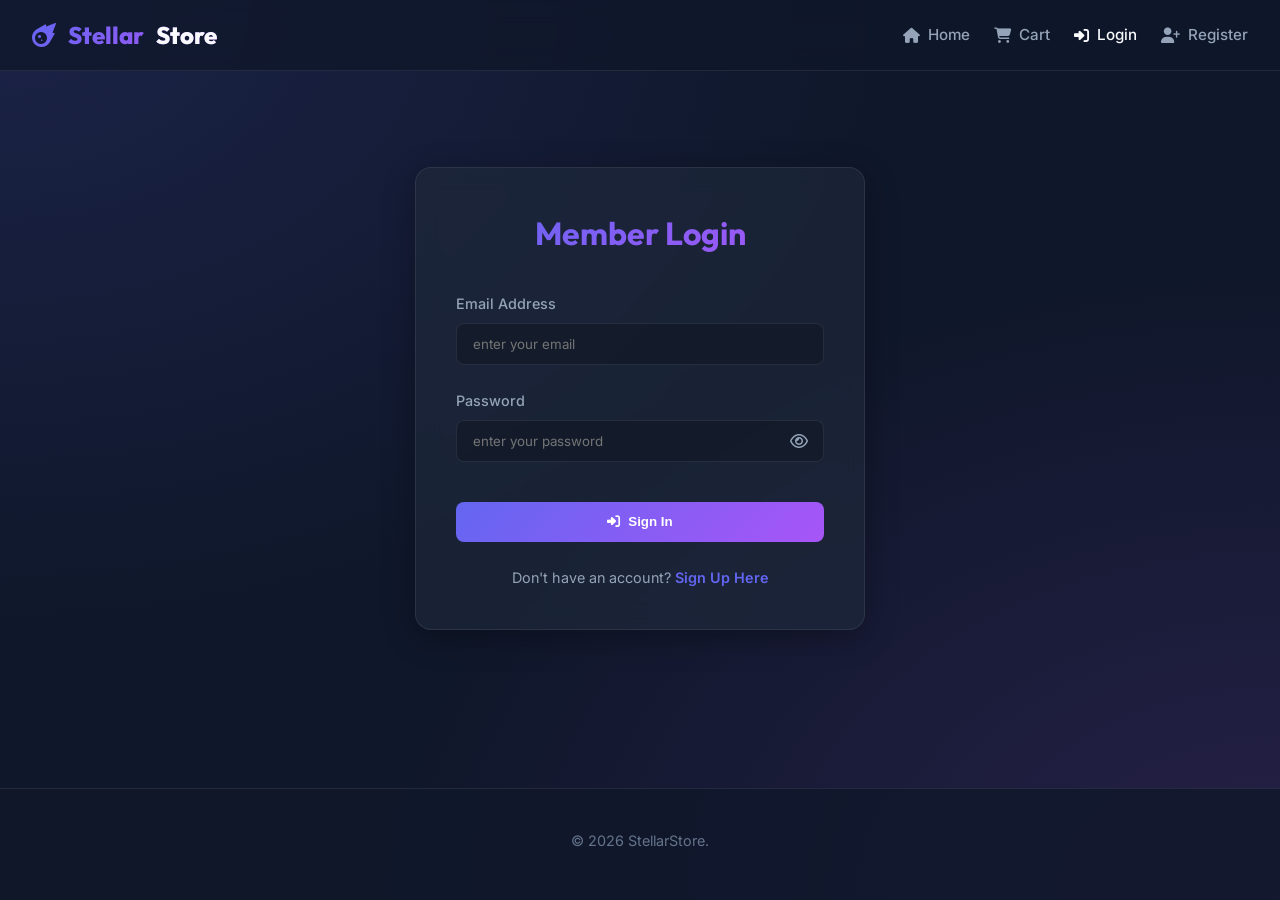
<file: src/main/resources/static/admin.html>
<!DOCTYPE html>
<html lang="en">

<head>
    <meta charset="UTF-8">
    <meta name="viewport" content="width=device-width, initial-scale=1.0">
    <title>Admin Dashboard - StellarStore</title>
    <link rel="stylesheet" href="css/style.css">
    <link rel="stylesheet" href="https://cdnjs.cloudflare.com/ajax/libs/font-awesome/6.4.0/css/all.min.css">
</head>

<body>

    <!-- Toast Notifications Container -->
    <div id="toast-container" class="toast-container"></div>

    <!-- Navigation Bar -->
    <nav class="navbar">
        <div class="nav-brand" onclick="window.location.href='index.html'">
            <i class="fas fa-meteor"></i> Stellar<span>Store</span>
        </div>
        <div class="menu-toggle">
            <i class="fas fa-bars"></i>
        </div>
        <div class="nav-links">
            <a href="index.html" class="nav-item"><i class="fas fa-home"></i> Home</a>
            <a href="cart.html" class="nav-item"><i class="fas fa-shopping-cart"></i> Cart</a>
            <a href="admin.html" id="nav-admin-link" class="nav-item active"><i class="fas fa-user-shield"></i> Admin
                Panel</a>
            <div id="nav-user-display" class="user-pill">
                <!-- User Initials Avatar & Name -->
            </div>
            <a href="#" id="nav-logout-btn" class="nav-item" onclick="logout()"><i class="fas fa-sign-out-alt"></i>
                Logout</a>
        </div>
    </nav>

    <!-- Admin Dashboard Container -->
    <main class="main-container">

        <div class="admin-layout">

            <!-- Sidebar Navigation -->
            <aside class="admin-sidebar glass-panel">
                <h3 style="margin-bottom: 1.5rem; text-align: center; color: var(--primary-color);">Dashboard</h3>
                <ul class="admin-sidebar-menu">
                    <li id="tab-products" class="admin-menu-item active"><i class="fas fa-box"></i> Manage Products</li>
                    <li id="tab-users" class="admin-menu-item"><i class="fas fa-users"></i> Registered Users</li>
                </ul>
            </aside>

            <!-- Main Panel -->
            <section class="admin-main glass-panel">

                <!-- Tab View: Manage Products -->
                <div id="products-view">
                    <div class="admin-header">
                        <h2>Product Inventory</h2>
                        <button id="open-add-modal-btn" class="btn-primary">
                            <i class="fas fa-plus"></i> Add Product
                        </button>
                    </div>

                    <div class="admin-table-container">
                        <table class="admin-table">
                            <thead>
                                <tr>
                                    <th>S.No.</th>
                                    <th>Image</th>
                                    <th>Product Name</th>
                                    <th>Category</th>
                                    <th>Price</th>
                                    <th>Actions</th>
                                </tr>
                            </thead>
                            <tbody id="products-table-body">
                                <!-- Loaded dynamically via JS -->
                            </tbody>
                        </table>
                    </div>
                </div>

                <!-- Tab View: Registered Users -->
                <div id="users-view" style="display: none;">
                    <div class="admin-header">
                        <h2>Registered Members</h2>
                    </div>

                    <div class="admin-table-container">
                        <table class="admin-table">
                            <thead>
                                <tr>
                                    <th>S.No.</th>
                                    <th>Full Name</th>
                                    <th>Email Address</th>
                                    <th>Access Level</th>
                                </tr>
                            </thead>
                            <tbody id="users-table-body">
                                <!-- Loaded dynamically via JS -->
                            </tbody>
                        </table>
                    </div>
                </div>

            </section>
        </div>

    </main>

    <!-- Add/Edit Product Modal -->
    <div id="product-modal" class="modal">
        <div class="modal-overlay"></div>
        <div class="modal-container glass-panel">
            <div class="modal-header">
                <h2 id="modal-title" style="font-family: 'Outfit';">Add New Product</h2>
                <button class="modal-close"><i class="fas fa-times"></i></button>
            </div>

            <form id="product-form">
                <div class="form-group">
                    <label class="form-label" for="prod-name">Product Name</label>
                    <input type="text" id="prod-name" class="form-control" placeholder="e.g. Advanced Java Guide"
                        required>
                </div>

                <div class="form-group">
                    <label class="form-label" for="prod-category">Category</label>
                    <select id="prod-category" class="form-control" style="background: var(--bg-dark); color: white;"
                        required>
                        <option value="Books">Books</option>
                        <option value="Stationery">Stationery</option>
                    </select>
                </div>

                <div class="form-group">
                    <label class="form-label" for="prod-price">Price (INR ₹)</label>
                    <input type="number" id="prod-price" class="form-control" placeholder="e.g. 450" required min="1"
                        step="0.01">
                </div>



                <div class="form-group">
                    <label class="form-label" for="prod-image">Product Image File</label>
                    <input type="file" id="prod-image" class="form-control" accept="image/*"
                        style="padding: 0.5rem 1rem;">
                </div>

                <div style="display: flex; gap: 1rem; justify-content: flex-end; margin-top: 2rem;">
                    <button type="button" class="btn-secondary modal-close" onclick="closeModal()">Cancel</button>
                    <button type="submit" class="btn-primary">Save Changes</button>
                </div>
            </form>
        </div>
    </div>

    <!-- Footer -->
    <footer>
        <p>&copy; 2026 StellarStore.</p>
    </footer>

    <!-- Scripts -->
    <script src="js/app.js"></script>
    <script src="js/admin.js"></script>
</body>

</html>
</file>
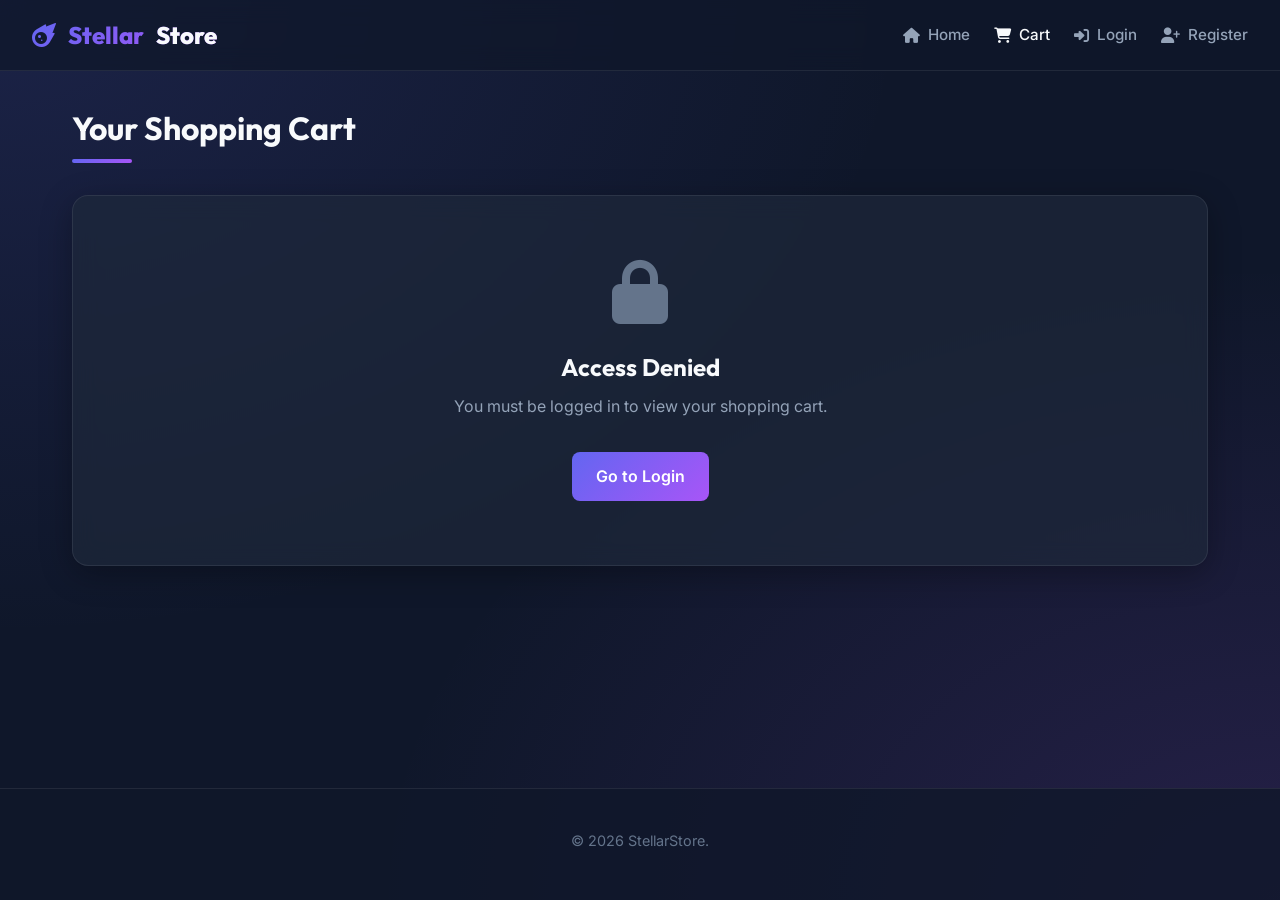
<file: src/main/resources/static/cart.html>
<!DOCTYPE html>
<html lang="en">

<head>
    <meta charset="UTF-8">
    <meta name="viewport" content="width=device-width, initial-scale=1.0">
    <title>Your Shopping Cart - StellarStore</title>
    <link rel="stylesheet" href="css/style.css">
    <link rel="stylesheet" href="https://cdnjs.cloudflare.com/ajax/libs/font-awesome/6.4.0/css/all.min.css">
</head>

<body>

    <!-- Toast Notifications Container -->
    <div id="toast-container" class="toast-container"></div>

    <!-- Navigation Bar -->
    <nav class="navbar">
        <div class="nav-brand" onclick="window.location.href='index.html'">
            <i class="fas fa-meteor"></i> Stellar<span>Store</span>
        </div>
        <div class="menu-toggle">
            <i class="fas fa-bars"></i>
        </div>
        <div class="nav-links">
            <a href="index.html" class="nav-item"><i class="fas fa-home"></i> Home</a>
            <a href="cart.html" class="nav-item active cart-badge-container">
                <i class="fas fa-shopping-cart"></i> Cart
                <span id="cart-badge" class="cart-badge" style="display: none;"></span>
            </a>
            <a href="admin.html" id="nav-admin-link" class="nav-item" style="display: none;"><i
                    class="fas fa-user-shield"></i> Admin Panel</a>
            <a href="login.html" id="nav-login-link" class="nav-item"><i class="fas fa-sign-in-alt"></i> Login</a>
            <a href="register.html" id="nav-register-link" class="nav-item"><i class="fas fa-user-plus"></i>
                Register</a>

            <div id="nav-user-display" class="user-pill" style="display: none;">
                <!-- Dynamically loaded avatar -->
            </div>

            <a href="#" id="nav-logout-btn" class="nav-item" onclick="logout()" style="display: none;"><i
                    class="fas fa-sign-out-alt"></i> Logout</a>
        </div>
    </nav>

    <!-- Cart Layout -->
    <main class="main-container">
        <div class="section-header">
            <h2 class="section-title">Your Shopping Cart</h2>
        </div>

        <!-- Cart Wrapper -->
        <div id="cart-wrapper" class="cart-layout" style="display: none;">

            <!-- Cart Items List -->
            <div id="cart-items-container" class="cart-items-panel glass-panel">
                <!-- Dynamically populated cart rows -->
            </div>

            <!-- Summary Checkout Panel -->
            <div id="cart-checkout-panel" class="cart-summary-panel glass-panel">
                <!-- Dynamically populated summary -->
            </div>

        </div>

        <!-- Empty Cart / Unauthorized State -->
        <div id="cart-empty-state" class="empty-state glass-panel" style="display: none;">
            <i class="fas fa-shopping-basket empty-icon"></i>
            <h3 class="empty-title">Your Cart is Empty</h3>
            <p class="empty-desc">Looks like you haven't added anything to your cart yet. Head back to the store and
                find something you love!</p>
            <a href="index.html" class="btn-primary"><i class="fas fa-arrow-left"></i> Go Shopping</a>
        </div>

    </main>

    <!-- Checkout Success Modal -->
    <div id="success-modal" class="modal">
        <div class="modal-overlay" onclick="closeSuccessModal()"></div>
        <div class="modal-container glass-panel" style="text-align: center; max-width: 400px; padding: 3rem 2rem;">
            <i class="fas fa-check-circle"
                style="font-size: 5rem; color: var(--success-color); margin-bottom: 1.5rem; filter: drop-shadow(0 0 10px rgba(16, 185, 129, 0.4));"></i>
            <h2 style="font-family: 'Outfit'; margin-bottom: 0.5rem;">Order Placed!</h2>
            <p style="color: var(--text-secondary); margin-bottom: 2rem;">Thank you for shopping with StellarStore. Your
                order has been registered successfully!</p>
            <button class="btn-primary" style="width: 100%;" onclick="closeSuccessModal()">
                <i class="fas fa-shopping-cart"></i> Continue Shopping
            </button>
        </div>
    </div>

    <!-- Footer -->
    <footer>
        <p>&copy; 2026 StellarStore.</p>
    </footer>

    <!-- Scripts -->
    <script src="js/app.js"></script>
</body>

</html>
</file>
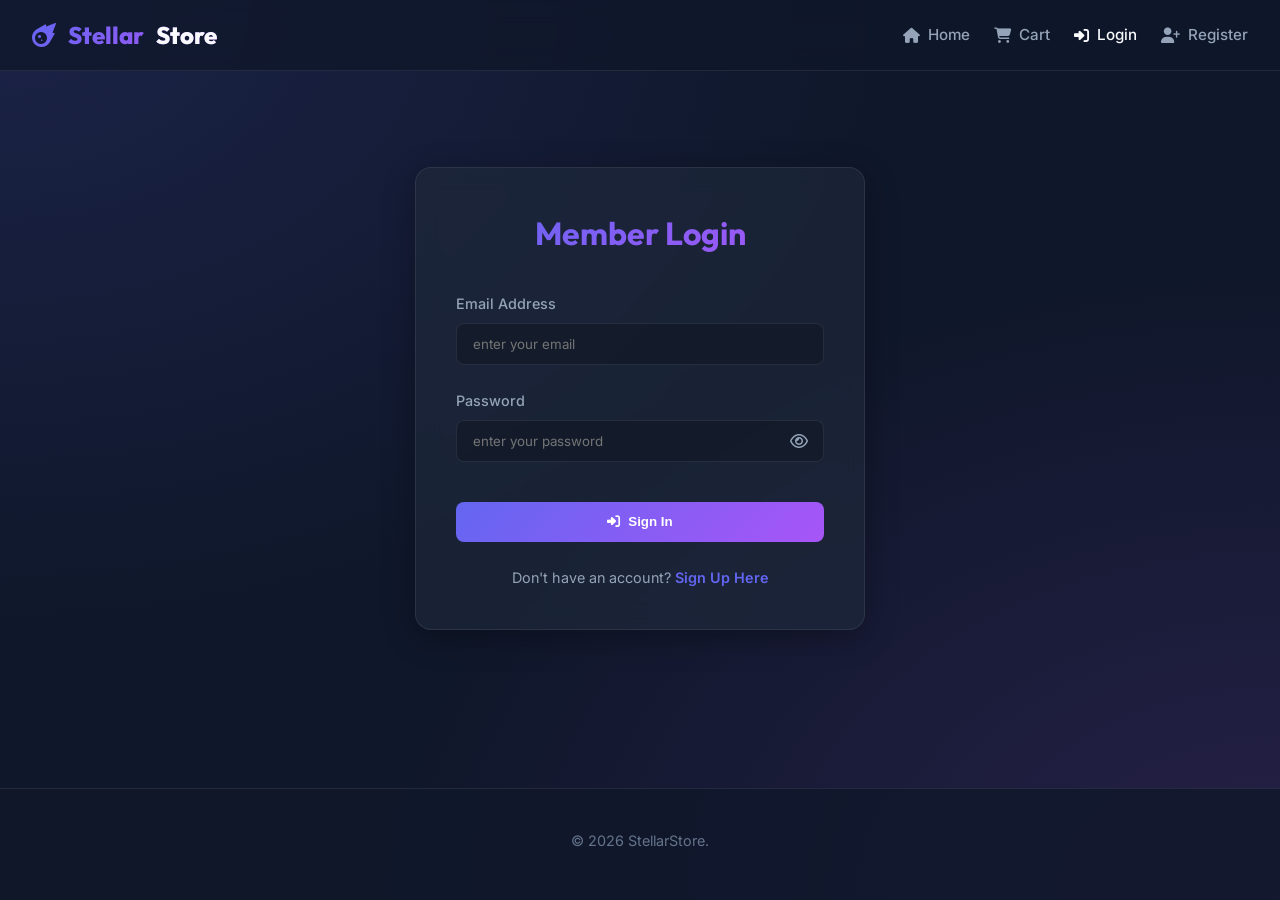
<file: src/main/resources/static/login.html>
<!DOCTYPE html>
<html lang="en">

<head>
    <meta charset="UTF-8">
    <meta name="viewport" content="width=device-width, initial-scale=1.0">
    <title>Login - StellarStore</title>
    <link rel="stylesheet" href="css/style.css">
    <link rel="stylesheet" href="https://cdnjs.cloudflare.com/ajax/libs/font-awesome/6.4.0/css/all.min.css">
</head>

<body>

    <!-- Toast Notifications Container -->
    <div id="toast-container" class="toast-container"></div>

    <!-- Navigation Bar -->
    <nav class="navbar">
        <div class="nav-brand" onclick="window.location.href='index.html'">
            <i class="fas fa-meteor"></i> Stellar<span>Store</span>
        </div>
        <div class="menu-toggle">
            <i class="fas fa-bars"></i>
        </div>
        <div class="nav-links">
            <a href="index.html" class="nav-item"><i class="fas fa-home"></i> Home</a>
            <a href="cart.html" class="nav-item"><i class="fas fa-shopping-cart"></i> Cart</a>
            <a href="login.html" class="nav-item active"><i class="fas fa-sign-in-alt"></i> Login</a>
            <a href="register.html" class="nav-item"><i class="fas fa-user-plus"></i> Register</a>
        </div>
    </nav>

    <!-- Login Container -->
    <main class="main-container">
        <div class="form-card glass-panel">
            <h2 class="form-title">Member Login</h2>

            <form id="login-form">
                <div class="form-group">
                    <label class="form-label" for="login-email">Email Address</label>
                    <input type="email" id="login-email" class="form-control" placeholder="enter your email" required>
                </div>

                <div class="form-group">
                    <label class="form-label" for="login-password">Password</label>
                    <div class="password-wrapper" style="position: relative;">
                        <input type="password" id="login-password" class="form-control"
                            placeholder="enter your password" style="padding-right: 2.5rem;" required>
                        <i class="far fa-eye toggle-password-btn"></i>
                    </div>
                </div>

                <button type="submit" class="btn-primary" style="width: 100%; margin-top: 1rem; padding: 0.8rem;">
                    <i class="fas fa-sign-in-alt"></i> Sign In
                </button>
            </form>



            <div class="form-footer">
                Don't have an account? <a href="register.html">Sign Up Here</a>
            </div>
        </div>
    </main>

    <!-- Footer -->
    <footer>
        <p>&copy; 2026 StellarStore.</p>
    </footer>

    <!-- Form Handler Script -->
    <script src="js/app.js"></script>
    <script>
        document.getElementById('login-form').addEventListener('submit', async (e) => {
            e.preventDefault();

            const email = document.getElementById('login-email').value;
            const password = document.getElementById('login-password').value;

            try {
                const res = await fetch('/api/auth/login', {
                    method: 'POST',
                    headers: {
                        'Content-Type': 'application/json'
                    },
                    body: JSON.stringify({ email, password })
                });

                if (res.ok) {
                    const data = await res.json();
                    saveSession(data.token, {
                        id: data.id,
                        name: data.name,
                        email: data.email,
                        role: data.role
                    });

                    showToast('Welcome back, ' + data.name + '!', 'success');

                    setTimeout(() => {
                        if (data.role === 'ROLE_ADMIN') {
                            window.location.href = 'admin.html';
                        } else {
                            window.location.href = 'index.html';
                        }
                    }, 1000);
                } else {
                    const errorData = await res.json();
                    showToast(errorData.message || 'Invalid email or password!', 'error');
                }
            } catch (err) {
                showToast('Database connection failed. Please ensure the backend is running.', 'error');
            }
        });
    </script>
</body>

</html>
</file>
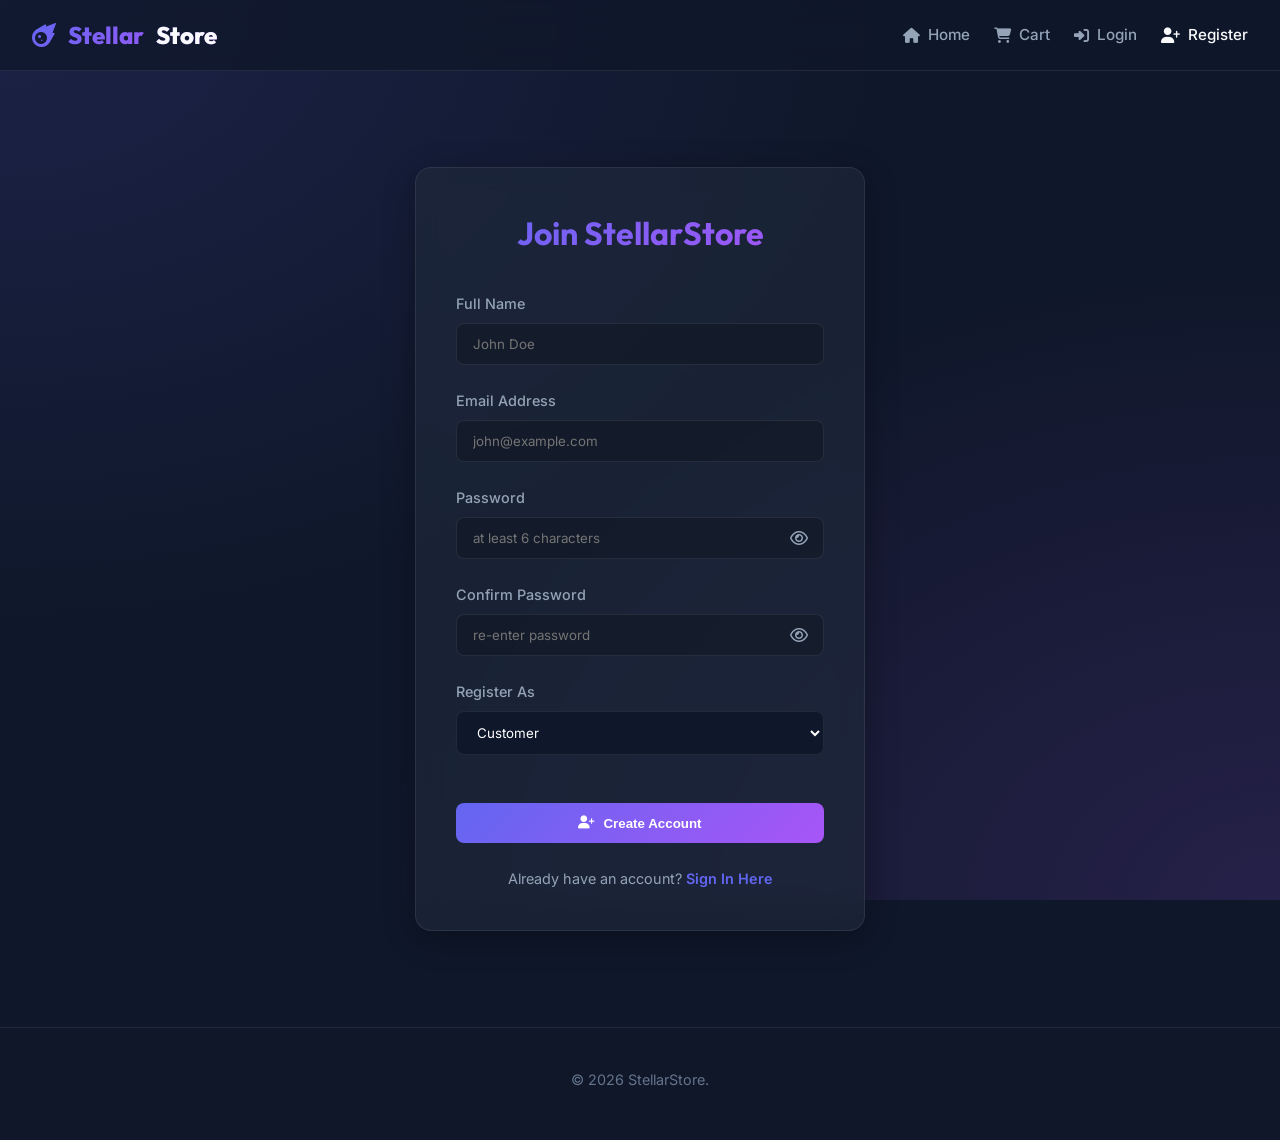
<file: src/main/resources/static/register.html>
<!DOCTYPE html>
<html lang="en">

<head>
    <meta charset="UTF-8">
    <meta name="viewport" content="width=device-width, initial-scale=1.0">
    <title>Register - StellarStore</title>
    <link rel="stylesheet" href="css/style.css">
    <link rel="stylesheet" href="https://cdnjs.cloudflare.com/ajax/libs/font-awesome/6.4.0/css/all.min.css">
</head>

<body>

    <!-- Toast Notifications Container -->
    <div id="toast-container" class="toast-container"></div>

    <!-- Navigation Bar -->
    <nav class="navbar">
        <div class="nav-brand" onclick="window.location.href='index.html'">
            <i class="fas fa-meteor"></i> Stellar<span>Store</span>
        </div>
        <div class="menu-toggle">
            <i class="fas fa-bars"></i>
        </div>
        <div class="nav-links">
            <a href="index.html" class="nav-item"><i class="fas fa-home"></i> Home</a>
            <a href="cart.html" class="nav-item"><i class="fas fa-shopping-cart"></i> Cart</a>
            <a href="login.html" class="nav-item"><i class="fas fa-sign-in-alt"></i> Login</a>
            <a href="register.html" class="nav-item active"><i class="fas fa-user-plus"></i> Register</a>
        </div>
    </nav>

    <!-- Register Container -->
    <main class="main-container">
        <div class="form-card glass-panel">
            <h2 class="form-title">Join StellarStore</h2>

            <form id="register-form">
                <div class="form-group">
                    <label class="form-label" for="reg-name">Full Name</label>
                    <input type="text" id="reg-name" class="form-control" placeholder="John Doe" required minlength="3">
                </div>

                <div class="form-group">
                    <label class="form-label" for="reg-email">Email Address</label>
                    <input type="email" id="reg-email" class="form-control" placeholder="john@example.com" required>
                </div>

                <div class="form-group">
                    <label class="form-label" for="reg-password">Password</label>
                    <div class="password-wrapper" style="position: relative;">
                        <input type="password" id="reg-password" class="form-control"
                            placeholder="at least 6 characters" style="padding-right: 2.5rem;" required minlength="6">
                        <i class="far fa-eye toggle-password-btn"></i>
                    </div>
                </div>

                <div class="form-group">
                    <label class="form-label" for="reg-confirm-password">Confirm Password</label>
                    <div class="password-wrapper" style="position: relative;">
                        <input type="password" id="reg-confirm-password" class="form-control"
                            placeholder="re-enter password" style="padding-right: 2.5rem;" required>
                        <i class="far fa-eye toggle-password-btn"></i>
                    </div>
                </div>

                <div class="form-group">
                    <label class="form-label" for="reg-role">Register As</label>
                    <select id="reg-role" class="form-control" style="background: var(--bg-dark); color: white;"
                        required>
                        <option value="ROLE_USER">Customer</option>
                        <option value="ROLE_ADMIN">Administrator</option>
                    </select>
                </div>

                <button type="submit" class="btn-primary" style="width: 100%; margin-top: 1.5rem; padding: 0.8rem;">
                    <i class="fas fa-user-plus"></i> Create Account
                </button>
            </form>

            <div class="form-footer">
                Already have an account? <a href="login.html">Sign In Here</a>
            </div>
        </div>
    </main>

    <!-- Footer -->
    <footer>
        <p>&copy; 2026 StellarStore.</p>
    </footer>

    <!-- Form Handler Script -->
    <script src="js/app.js"></script>
    <script>
        document.getElementById('register-form').addEventListener('submit', async (e) => {
            e.preventDefault();

            const name = document.getElementById('reg-name').value;
            const email = document.getElementById('reg-email').value;
            const password = document.getElementById('reg-password').value;
            const confirmPassword = document.getElementById('reg-confirm-password').value;
            const role = document.getElementById('reg-role').value;

            // Simple validations
            if (password !== confirmPassword) {
                showToast('Passwords do not match!', 'error');
                return;
            }

            try {
                const res = await fetch('/api/auth/register', {
                    method: 'POST',
                    headers: {
                        'Content-Type': 'application/json'
                    },
                    body: JSON.stringify({ name, email, password, role })
                });

                if (res.ok) {
                    showToast('Registration successful! Redirecting to login...', 'success');
                    setTimeout(() => {
                        window.location.href = 'login.html';
                    }, 2000);
                } else {
                    const data = await res.json();
                    showToast(data.message || 'Registration failed!', 'error');
                }
            } catch (err) {
                showToast('Server connection failed. Try again later.', 'error');
            }
        });
    </script>
</body>

</html>
</file>
<file: src/main/resources/static/css/style.css>
/* 
 * Mini E-Commerce CSS Design System
 * Theme: Glassmorphic Modern & Vibrant
 */

@import url('https://fonts.googleapis.com/css2?family=Inter:wght@300;400;500;600;700&family=Outfit:wght@400;500;600;700;800&display=swap');

:root {
    /* Color Palette */
    --primary-gradient: linear-gradient(135deg, #6366f1 0%, #a855f7 100%);
    --primary-color: #6366f1;
    --primary-hover: #4f46e5;
    --secondary-color: #a855f7;
    --success-color: #10b981;
    --danger-color: #ef4444;
    --warning-color: #f59e0b;
    
    /* Neutral colors */
    --bg-dark: #0f172a;
    --bg-card: rgba(30, 41, 59, 0.7);
    --border-color: rgba(255, 255, 255, 0.08);
    --text-primary: #f8fafc;
    --text-secondary: #94a3b8;
    --text-muted: #64748b;
    
    /* Layout */
    --glass-blur: blur(12px);
    --border-radius-sm: 8px;
    --border-radius-md: 16px;
    --border-radius-lg: 24px;
    --transition-smooth: all 0.3s cubic-bezier(0.4, 0, 0.2, 1);
    
    --shadow-sm: 0 2px 8px rgba(0, 0, 0, 0.15);
    --shadow-md: 0 8px 32px 0 rgba(0, 0, 0, 0.3);
    --shadow-lg: 0 12px 40px 0 rgba(99, 102, 241, 0.15);
}

/* Base Styles */
* {
    margin: 0;
    padding: 0;
    box-sizing: border-box;
}

body {
    font-family: 'Inter', sans-serif;
    background-color: var(--bg-dark);
    background-image: 
        radial-gradient(at 0% 0%, rgba(99, 102, 241, 0.15) 0px, transparent 50%),
        radial-gradient(at 100% 100%, rgba(168, 85, 247, 0.15) 0px, transparent 50%);
    background-attachment: fixed;
    color: var(--text-primary);
    min-height: 100vh;
    display: flex;
    flex-direction: column;
    overflow-x: hidden;
    line-height: 1.6;
}

h1, h2, h3, h4, h5, h6 {
    font-family: 'Outfit', sans-serif;
    font-weight: 700;
}

a {
    color: inherit;
    text-decoration: none;
}

/* Glassmorphism Container Utility */
.glass-panel {
    background: var(--bg-card);
    backdrop-filter: var(--glass-blur);
    -webkit-backdrop-filter: var(--glass-blur);
    border: 1px solid var(--border-color);
    border-radius: var(--border-radius-md);
    box-shadow: var(--shadow-md);
}

/* Navigation Bar */
.navbar {
    position: sticky;
    top: 0;
    z-index: 1000;
    padding: 1rem 2rem;
    display: flex;
    justify-content: space-between;
    align-items: center;
    border-bottom: 1px solid var(--border-color);
    background: rgba(15, 23, 42, 0.75);
    backdrop-filter: var(--glass-blur);
    -webkit-backdrop-filter: var(--glass-blur);
    transition: var(--transition-smooth);
}

.nav-brand {
    display: flex;
    align-items: center;
    gap: 0.75rem;
    font-size: 1.5rem;
    font-weight: 800;
    font-family: 'Outfit', sans-serif;
    background: var(--primary-gradient);
    -webkit-background-clip: text;
    -webkit-text-fill-color: transparent;
    cursor: pointer;
}

.nav-brand span {
    color: var(--text-primary);
    -webkit-text-fill-color: initial;
}

.nav-search {
    flex: 0 1 400px;
    position: relative;
    margin: 0 1.5rem;
}

.nav-search input {
    width: 100%;
    padding: 0.6rem 2.5rem 0.6rem 2.5rem;
    border-radius: 50px;
    border: 1px solid var(--border-color);
    background: rgba(255, 255, 255, 0.05);
    color: var(--text-primary);
    font-size: 0.95rem;
    outline: none;
    transition: var(--transition-smooth);
}

.nav-search input:focus {
    border-color: var(--primary-color);
    box-shadow: 0 0 12px rgba(99, 102, 241, 0.3);
    background: rgba(255, 255, 255, 0.08);
}

.nav-search i {
    position: absolute;
    left: 1rem;
    top: 50%;
    transform: translateY(-50%);
    color: var(--text-secondary);
}

#search-clear-btn {
    left: auto;
    right: 1.2rem;
    cursor: pointer;
    color: var(--text-secondary);
    transition: var(--transition-smooth);
}

#search-clear-btn:hover {
    color: var(--text-primary);
}

.nav-links {
    display: flex;
    align-items: center;
    gap: 1.5rem;
}

.nav-item {
    font-weight: 500;
    font-size: 0.95rem;
    color: var(--text-secondary);
    transition: var(--transition-smooth);
    display: flex;
    align-items: center;
    gap: 0.5rem;
    cursor: pointer;
    position: relative;
}

.nav-item:hover, .nav-item.active {
    color: var(--text-primary);
}

.cart-badge-container {
    position: relative;
}

.cart-badge {
    position: absolute;
    top: -3px;
    right: -5px;
    background: var(--secondary-color);
    width: 10px;
    height: 10px;
    border-radius: 50%;
    box-shadow: 0 2px 6px rgba(168, 85, 247, 0.5);
    animation: popIn 0.3s cubic-bezier(0.175, 0.885, 0.32, 1.275);
}

/* User Account Info Pill */
.user-pill {
    display: flex;
    align-items: center;
    gap: 0.5rem;
    background: rgba(255, 255, 255, 0.05);
    padding: 0.4rem 1rem;
    border-radius: 50px;
    border: 1px solid var(--border-color);
    transition: var(--transition-smooth);
}

.user-pill:hover {
    background: rgba(255, 255, 255, 0.1);
    border-color: rgba(255, 255, 255, 0.2);
}

.avatar {
    width: 24px;
    height: 24px;
    border-radius: 50%;
    background: var(--primary-gradient);
    display: flex;
    align-items: center;
    justify-content: center;
    font-size: 0.75rem;
    font-weight: 700;
    color: white;
}

/* Hero Section */
.hero-section {
    position: relative;
    padding: 5rem 2rem;
    text-align: center;
    max-width: 1200px;
    margin: 2rem auto;
    border-radius: var(--border-radius-lg);
    overflow: hidden;
    background: linear-gradient(135deg, rgba(99, 102, 241, 0.15) 0%, rgba(168, 85, 247, 0.15) 100%);
    border: 1px solid var(--border-color);
    box-shadow: var(--shadow-sm);
}

.hero-content {
    position: relative;
    z-index: 2;
    max-width: 800px;
    margin: 0 auto;
}

.hero-badge {
    background: rgba(99, 102, 241, 0.1);
    color: var(--primary-color);
    padding: 0.4rem 1rem;
    border-radius: 50px;
    font-size: 0.85rem;
    font-weight: 600;
    border: 1px solid rgba(99, 102, 241, 0.2);
    display: inline-block;
    margin-bottom: 1.5rem;
}

.hero-title {
    font-size: 3.5rem;
    line-height: 1.15;
    margin-bottom: 1.5rem;
    background: linear-gradient(to right, #ffffff, #c084fc);
    -webkit-background-clip: text;
    -webkit-text-fill-color: transparent;
}

.hero-subtitle {
    font-size: 1.15rem;
    color: var(--text-secondary);
    margin-bottom: 2.5rem;
}

/* Main Container */
.main-container {
    flex: 1;
    max-width: 1200px;
    width: 100%;
    margin: 0 auto;
    padding: 2rem;
}

/* Section Header */
.section-header {
    display: flex;
    justify-content: space-between;
    align-items: center;
    margin-bottom: 2rem;
    position: relative;
}

.section-title {
    font-size: 2rem;
    position: relative;
    padding-bottom: 0.5rem;
}

.section-title::after {
    content: '';
    position: absolute;
    left: 0;
    bottom: 0;
    height: 4px;
    width: 60px;
    background: var(--primary-gradient);
    border-radius: 2px;
}

/* Category Grid */
.category-grid {
    display: grid;
    grid-template-columns: repeat(auto-fit, minmax(280px, 1fr));
    gap: 1.5rem;
    margin-bottom: 3.5rem;
}

.category-card {
    position: relative;
    overflow: hidden;
    padding: 2.5rem;
    cursor: pointer;
    transition: var(--transition-smooth);
}

.category-card::before {
    content: '';
    position: absolute;
    top: 0;
    left: 0;
    right: 0;
    bottom: 0;
    background: var(--primary-gradient);
    opacity: 0;
    z-index: 1;
    transition: var(--transition-smooth);
}

.category-card:hover {
    transform: translateY(-8px);
    border-color: rgba(168, 85, 247, 0.4);
    box-shadow: var(--shadow-lg);
}

.category-card:hover::before {
    opacity: 0.05;
}

.category-icon {
    font-size: 2.5rem;
    background: var(--primary-gradient);
    -webkit-background-clip: text;
    -webkit-text-fill-color: transparent;
    margin-bottom: 1rem;
    position: relative;
    z-index: 2;
}

.category-name {
    font-size: 1.5rem;
    margin-bottom: 0.5rem;
    position: relative;
    z-index: 2;
}

.category-desc {
    color: var(--text-secondary);
    font-size: 0.9rem;
    position: relative;
    z-index: 2;
}

/* Product Section & Filter Bar */
.filter-bar {
    display: flex;
    gap: 1rem;
    margin-bottom: 2rem;
    overflow-x: auto;
    padding-bottom: 0.5rem;
}

.filter-btn {
    background: rgba(255, 255, 255, 0.05);
    border: 1px solid var(--border-color);
    padding: 0.6rem 1.5rem;
    border-radius: 50px;
    color: var(--text-secondary);
    font-weight: 500;
    cursor: pointer;
    transition: var(--transition-smooth);
    white-space: nowrap;
}

.filter-btn:hover, .filter-btn.active {
    background: var(--primary-gradient);
    color: white;
    border-color: transparent;
    box-shadow: 0 4px 15px rgba(99, 102, 241, 0.4);
}

/* Product Grid */
.product-grid {
    display: grid;
    grid-template-columns: repeat(auto-fill, minmax(220px, 1fr));
    gap: 1.5rem;
}

.product-card {
    display: flex;
    flex-direction: column;
    height: 100%;
    transition: var(--transition-smooth);
}

.product-card:hover {
    transform: translateY(-8px);
    border-color: rgba(99, 102, 241, 0.3);
    box-shadow: var(--shadow-lg);
}

.product-img-container {
    position: relative;
    padding-top: 100%; /* 1:1 Aspect Ratio */
    background: rgba(0, 0, 0, 0.2);
    border-radius: calc(var(--border-radius-md) - 1px) calc(var(--border-radius-md) - 1px) 0 0;
    overflow: hidden;
}

.product-img-container img {
    position: absolute;
    top: 0;
    left: 0;
    width: 100%;
    height: 100%;
    object-fit: cover;
    transition: var(--transition-smooth);
}

.product-card:hover .product-img-container img {
    transform: scale(1.08);
}

.product-category-tag {
    position: absolute;
    top: 1rem;
    left: 1rem;
    background: rgba(15, 23, 42, 0.75);
    backdrop-filter: blur(4px);
    border: 1px solid var(--border-color);
    color: var(--primary-color);
    font-size: 0.75rem;
    font-weight: 700;
    padding: 0.25rem 0.75rem;
    border-radius: 50px;
}

.product-info {
    padding: 1.25rem;
    display: flex;
    flex-direction: column;
    flex-grow: 1;
}

.product-title {
    font-size: 1.1rem;
    margin-bottom: 0.5rem;
    color: var(--text-primary);
    font-weight: 600;
    line-height: 1.3;
}

.product-desc {
    color: var(--text-secondary);
    font-size: 0.85rem;
    margin-bottom: 1rem;
    display: -webkit-box;
    -webkit-line-clamp: 2;
    -webkit-box-orient: vertical;
    overflow: hidden;
    height: 2.7rem;
}

.product-meta {
    display: flex;
    justify-content: space-between;
    align-items: center;
    margin-top: auto;
    padding-top: 1rem;
    border-top: 1px solid rgba(255, 255, 255, 0.05);
}

.product-price {
    font-size: 1.25rem;
    font-weight: 800;
    color: var(--text-primary);
}

.add-cart-btn {
    background: var(--primary-gradient);
    border: none;
    color: white;
    width: 36px;
    height: 36px;
    border-radius: 50%;
    display: flex;
    align-items: center;
    justify-content: center;
    cursor: pointer;
    transition: var(--transition-smooth);
    box-shadow: 0 4px 10px rgba(99, 102, 241, 0.3);
}

.add-cart-btn:hover {
    transform: scale(1.1);
    box-shadow: 0 4px 15px rgba(168, 85, 247, 0.5);
}

.add-cart-btn i {
    font-size: 0.95rem;
}

/* Button UI */
.btn-primary {
    background: var(--primary-gradient);
    color: white;
    border: none;
    padding: 0.75rem 1.5rem;
    border-radius: var(--border-radius-sm);
    font-weight: 600;
    cursor: pointer;
    transition: var(--transition-smooth);
    display: inline-flex;
    align-items: center;
    justify-content: center;
    gap: 0.5rem;
}

.btn-primary:hover {
    transform: translateY(-2px);
    box-shadow: 0 4px 15px rgba(99, 102, 241, 0.4);
}

.btn-secondary {
    background: rgba(255, 255, 255, 0.05);
    border: 1px solid var(--border-color);
    color: var(--text-primary);
    padding: 0.75rem 1.5rem;
    border-radius: var(--border-radius-sm);
    font-weight: 500;
    cursor: pointer;
    transition: var(--transition-smooth);
}

.btn-secondary:hover {
    background: rgba(255, 255, 255, 0.1);
}

/* Form Styles */
.form-card {
    max-width: 450px;
    width: 100%;
    margin: 4rem auto;
    padding: 2.5rem;
}

.form-title {
    font-size: 2rem;
    text-align: center;
    margin-bottom: 2rem;
    background: var(--primary-gradient);
    -webkit-background-clip: text;
    -webkit-text-fill-color: transparent;
}

.form-group {
    margin-bottom: 1.5rem;
}

.form-label {
    display: block;
    margin-bottom: 0.5rem;
    font-size: 0.9rem;
    font-weight: 500;
    color: var(--text-secondary);
}

.form-control {
    width: 100%;
    padding: 0.75rem 1rem;
    border-radius: var(--border-radius-sm);
    border: 1px solid var(--border-color);
    background: rgba(0, 0, 0, 0.2);
    color: var(--text-primary);
    outline: none;
    font-family: inherit;
    transition: var(--transition-smooth);
}

.form-control:focus {
    border-color: var(--primary-color);
    box-shadow: 0 0 8px rgba(99, 102, 241, 0.2);
}

.form-footer {
    text-align: center;
    margin-top: 1.5rem;
    font-size: 0.9rem;
    color: var(--text-secondary);
}

.form-footer a {
    color: var(--primary-color);
    font-weight: 600;
}

.form-footer a:hover {
    text-decoration: underline;
}

/* Toast System */
.toast-container {
    position: fixed;
    bottom: 2rem;
    right: 2rem;
    z-index: 9999;
    display: flex;
    flex-direction: column;
    gap: 0.75rem;
}

.toast {
    background: rgba(30, 41, 59, 0.9);
    backdrop-filter: var(--glass-blur);
    -webkit-backdrop-filter: var(--glass-blur);
    border: 1px solid var(--border-color);
    color: white;
    padding: 1rem 1.5rem;
    border-radius: var(--border-radius-sm);
    box-shadow: var(--shadow-md);
    display: flex;
    align-items: center;
    gap: 0.75rem;
    min-width: 300px;
    animation: slideInRight 0.3s cubic-bezier(0.175, 0.885, 0.32, 1.275);
    transition: var(--transition-smooth);
}

.toast.success {
    border-left: 4px solid var(--success-color);
}

.toast.error {
    border-left: 4px solid var(--danger-color);
}

.toast.info {
    border-left: 4px solid var(--primary-color);
}

.toast-close {
    margin-left: auto;
    cursor: pointer;
    color: var(--text-secondary);
}

.toast-close:hover {
    color: var(--text-primary);
}

/* Cart Page */
.cart-layout {
    display: grid;
    grid-template-columns: 2fr 1fr;
    gap: 2rem;
    align-items: start;
}

@media (max-width: 768px) {
    .cart-layout {
        grid-template-columns: 1fr;
    }
}

.cart-items-panel {
    padding: 1.5rem;
}

.cart-summary-panel {
    padding: 1.5rem;
}

.cart-header {
    display: flex;
    justify-content: space-between;
    align-items: center;
    padding-bottom: 1rem;
    border-bottom: 1px solid rgba(255, 255, 255, 0.05);
    margin-bottom: 1.5rem;
}

.cart-item-row {
    display: flex;
    align-items: center;
    gap: 1.5rem;
    padding: 1rem 0;
    border-bottom: 1px solid rgba(255, 255, 255, 0.05);
}

.cart-item-img {
    width: 70px;
    height: 70px;
    border-radius: var(--border-radius-sm);
    overflow: hidden;
    flex-shrink: 0;
    background: rgba(0,0,0,0.2);
}

.cart-item-img img {
    width: 100%;
    height: 100%;
    object-fit: cover;
}

.cart-item-details {
    flex-grow: 1;
}

.cart-item-name {
    font-weight: 600;
    font-size: 1rem;
    margin-bottom: 0.25rem;
}

.cart-item-category {
    font-size: 0.75rem;
    color: var(--text-secondary);
}

.cart-item-price {
    font-weight: 700;
    color: var(--text-primary);
    width: 100px;
    text-align: right;
}

.quantity-controls {
    display: flex;
    align-items: center;
    gap: 0.5rem;
    background: rgba(0, 0, 0, 0.2);
    border: 1px solid var(--border-color);
    padding: 0.25rem;
    border-radius: 50px;
}

.qty-btn {
    width: 24px;
    height: 24px;
    border-radius: 50%;
    border: none;
    background: rgba(255,255,255,0.05);
    color: var(--text-primary);
    display: flex;
    align-items: center;
    justify-content: center;
    cursor: pointer;
    font-size: 0.75rem;
    transition: var(--transition-smooth);
}

.qty-btn:hover {
    background: rgba(255,255,255,0.15);
}

.qty-val {
    font-size: 0.9rem;
    font-weight: 600;
    width: 24px;
    text-align: center;
}

.remove-item-btn {
    color: var(--text-muted);
    background: none;
    border: none;
    cursor: pointer;
    transition: var(--transition-smooth);
    padding: 0.5rem;
}

.remove-item-btn:hover {
    color: var(--danger-color);
}

/* Cart Summary */
.summary-row {
    display: flex;
    justify-content: space-between;
    margin-bottom: 1rem;
}

.summary-total {
    border-top: 1px solid rgba(255, 255, 255, 0.05);
    padding-top: 1rem;
    margin-top: 1rem;
    font-weight: 700;
    font-size: 1.25rem;
}

/* Empty State */
.empty-state {
    text-align: center;
    padding: 4rem 2rem;
}

.empty-icon {
    font-size: 4rem;
    color: var(--text-muted);
    margin-bottom: 1.5rem;
}

.empty-title {
    font-size: 1.5rem;
    margin-bottom: 0.5rem;
}

.empty-desc {
    color: var(--text-secondary);
    margin-bottom: 2rem;
}

/* Admin Dashboard CSS */
.admin-layout {
    display: grid;
    grid-template-columns: 240px 1fr;
    gap: 2rem;
    min-height: calc(100vh - 120px);
}

@media (max-width: 768px) {
    .admin-layout {
        grid-template-columns: 1fr;
    }
}

.admin-sidebar {
    padding: 1.5rem;
}

.admin-sidebar-menu {
    list-style: none;
    display: flex;
    flex-direction: column;
    gap: 0.5rem;
}

.admin-menu-item {
    display: flex;
    align-items: center;
    gap: 0.75rem;
    padding: 0.75rem 1rem;
    border-radius: var(--border-radius-sm);
    color: var(--text-secondary);
    cursor: pointer;
    font-weight: 500;
    transition: var(--transition-smooth);
}

.admin-menu-item:hover, .admin-menu-item.active {
    background: rgba(255, 255, 255, 0.05);
    color: var(--text-primary);
}

.admin-menu-item.active {
    background: var(--primary-gradient);
    color: white;
}

.admin-main {
    padding: 1.5rem;
}

.admin-header {
    display: flex;
    justify-content: space-between;
    align-items: center;
    margin-bottom: 2rem;
}

.admin-table-container {
    overflow-x: auto;
}

.admin-table {
    width: 100%;
    border-collapse: collapse;
    text-align: left;
}

.admin-table th, .admin-table td {
    padding: 1rem;
    border-bottom: 1px solid rgba(255, 255, 255, 0.05);
}

.admin-table th {
    font-weight: 600;
    color: var(--text-secondary);
    font-size: 0.9rem;
    text-transform: uppercase;
}

.admin-table tr:hover td {
    background: rgba(255, 255, 255, 0.01);
}

.admin-action-btn {
    background: none;
    border: none;
    cursor: pointer;
    padding: 0.25rem 0.5rem;
    border-radius: 4px;
    transition: var(--transition-smooth);
}

.admin-action-btn.edit {
    color: var(--primary-color);
}

.admin-action-btn.edit:hover {
    background: rgba(99, 102, 241, 0.1);
}

.admin-action-btn.delete {
    color: var(--danger-color);
}

.admin-action-btn.delete:hover {
    background: rgba(239, 68, 68, 0.1);
}

/* Modal Popup */
.modal {
    position: fixed;
    top: 0;
    left: 0;
    width: 100%;
    height: 100%;
    z-index: 2000;
    display: flex;
    align-items: center;
    justify-content: center;
    opacity: 0;
    pointer-events: none;
    transition: var(--transition-smooth);
}

.modal.active {
    opacity: 1;
    pointer-events: all;
}

.modal-overlay {
    position: absolute;
    width: 100%;
    height: 100%;
    background: rgba(15, 23, 42, 0.6);
    backdrop-filter: blur(4px);
}

.modal-container {
    position: relative;
    z-index: 2002;
    max-width: 500px;
    width: 90%;
    max-height: 90vh;
    overflow-y: auto;
    padding: 2rem;
    animation: scaleUp 0.3s cubic-bezier(0.175, 0.885, 0.32, 1.275);
}

.modal-header {
    display: flex;
    justify-content: space-between;
    align-items: center;
    margin-bottom: 1.5rem;
}

.modal-close {
    background: none;
    border: none;
    font-size: 1.5rem;
    color: var(--text-secondary);
    cursor: pointer;
    transition: var(--transition-smooth);
}

.modal-close:hover {
    color: var(--text-primary);
}

/* Responsive Navbar Toggle */
.menu-toggle {
    display: none;
    font-size: 1.5rem;
    cursor: pointer;
}

@media (max-width: 768px) {
    .navbar {
        padding: 1rem;
        flex-wrap: wrap;
    }
    
    .nav-search {
        order: 3;
        flex: 1 1 100%;
        margin: 1rem 0 0 0;
    }
    
    .menu-toggle {
        display: block;
    }
    
    .nav-links {
        display: none;
        width: 100%;
        flex-direction: column;
        gap: 1rem;
        padding-top: 1rem;
        border-top: 1px solid var(--border-color);
        margin-top: 1rem;
    }
    
    .nav-links.active {
        display: flex;
    }
    
    .hero-title {
        font-size: 2.25rem;
    }
}

/* Password visibility toggle btn */
.toggle-password-btn {
    position: absolute;
    right: 1rem;
    top: 50%;
    transform: translateY(-50%);
    cursor: pointer;
    color: var(--text-secondary);
    transition: var(--transition-smooth);
    z-index: 10;
}

.toggle-password-btn:hover {
    color: var(--text-primary);
}

/* Hide default browser password reveal/clear buttons */
input[type="password"]::-ms-reveal,
input[type="password"]::-ms-clear {
    display: none !important;
    width: 0;
    height: 0;
}

input[type="password"]::-webkit-contacts-auto-fill-button,
input[type="password"]::-webkit-credentials-auto-fill-button {
    visibility: hidden;
    display: none !important;
    pointer-events: none;
}

/* Footer styling */
footer {
    border-top: 1px solid var(--border-color);
    padding: 2.5rem 1rem;
    text-align: center;
    background: rgba(15, 23, 42, 0.8);
    margin-top: auto;
    font-size: 0.9rem;
    color: var(--text-muted);
}

footer p {
    margin-bottom: 0.5rem;
}

footer a {
    color: var(--text-secondary);
    font-weight: 500;
}

footer a:hover {
    color: var(--text-primary);
}

/* Keyframes */
@keyframes slideInRight {
    from {
        transform: translateX(100%);
        opacity: 0;
    }
    to {
        transform: translateX(0);
        opacity: 1;
    }
}

@keyframes popIn {
    from {
        transform: scale(0);
    }
    to {
        transform: scale(1);
    }
}

@keyframes scaleUp {
    from {
        transform: scale(0.9);
        opacity: 0;
    }
    to {
        transform: scale(1);
        opacity: 1;
    }
}

@media (max-width: 576px) {
    .product-grid {
        grid-template-columns: repeat(2, 1fr);
        gap: 0.75rem;
    }
    
    .product-info {
        padding: 0.75rem;
    }

    .product-title {
        font-size: 0.95rem;
        margin-bottom: 0.25rem;
    }

    .product-meta {
        padding-top: 0.75rem;
    }

    .product-price {
        font-size: 1rem;
    }

    .add-cart-btn {
        width: 30px;
        height: 30px;
    }

    .add-cart-btn i {
        font-size: 0.8rem;
    }
}
</file>
